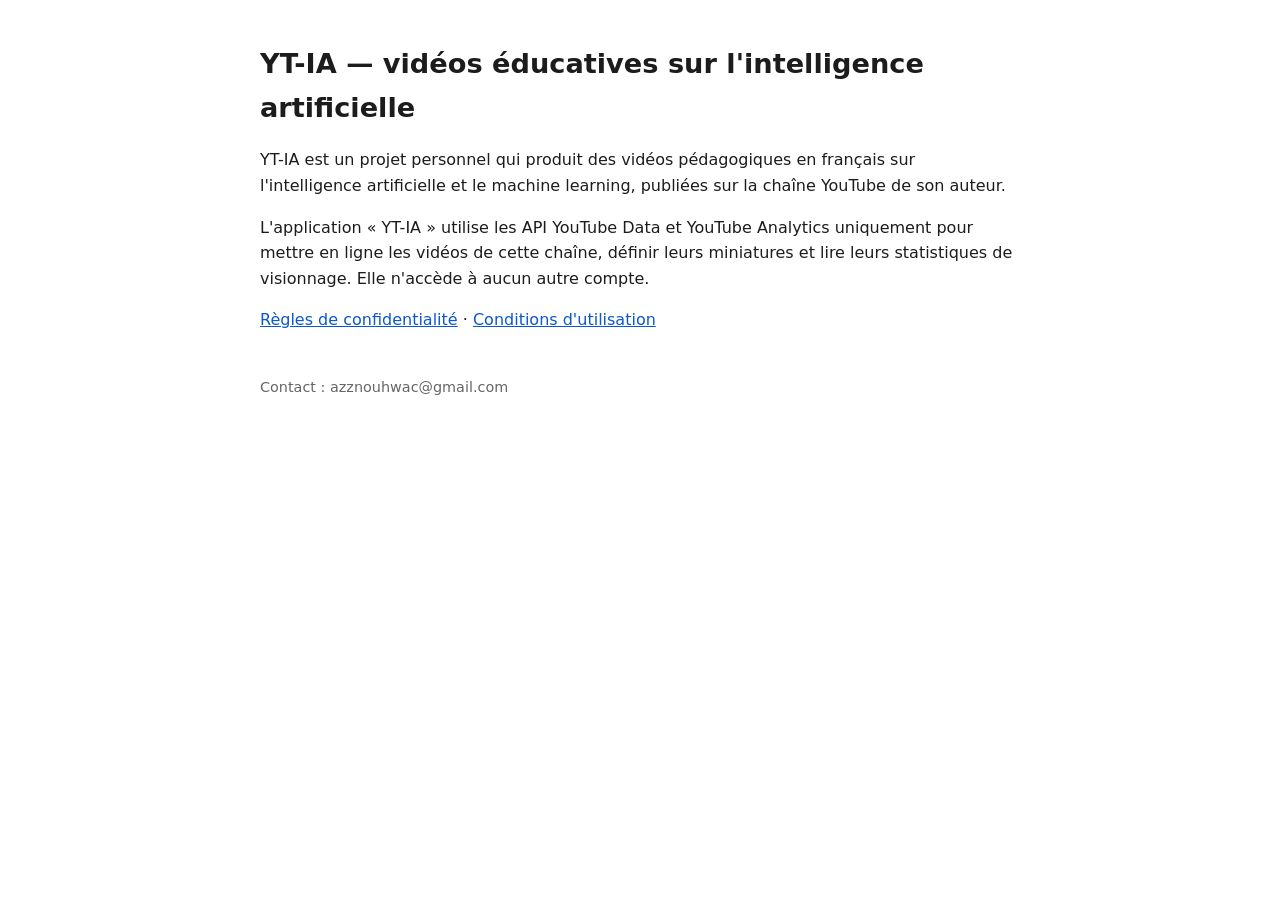
<file: docs/index.html>
<!doctype html><html lang="fr"><head><meta charset="utf-8"><meta name="viewport" content="width=device-width,initial-scale=1">
<title>YT-IA</title><link rel="stylesheet" href="style.css"></head><body>
<h1>YT-IA — vidéos éducatives sur l'intelligence artificielle</h1>
<p>YT-IA est un projet personnel qui produit des vidéos pédagogiques en français sur l'intelligence artificielle et le machine learning, publiées sur la chaîne YouTube de son auteur.</p>
<p>L'application « YT-IA » utilise les API YouTube Data et YouTube Analytics uniquement pour mettre en ligne les vidéos de cette chaîne, définir leurs miniatures et lire leurs statistiques de visionnage. Elle n'accède à aucun autre compte.</p>
<p><a href="confidentialite.html">Règles de confidentialité</a> · <a href="conditions.html">Conditions d'utilisation</a></p>
<footer>Contact : azznouhwac@gmail.com</footer></body></html>
</file>
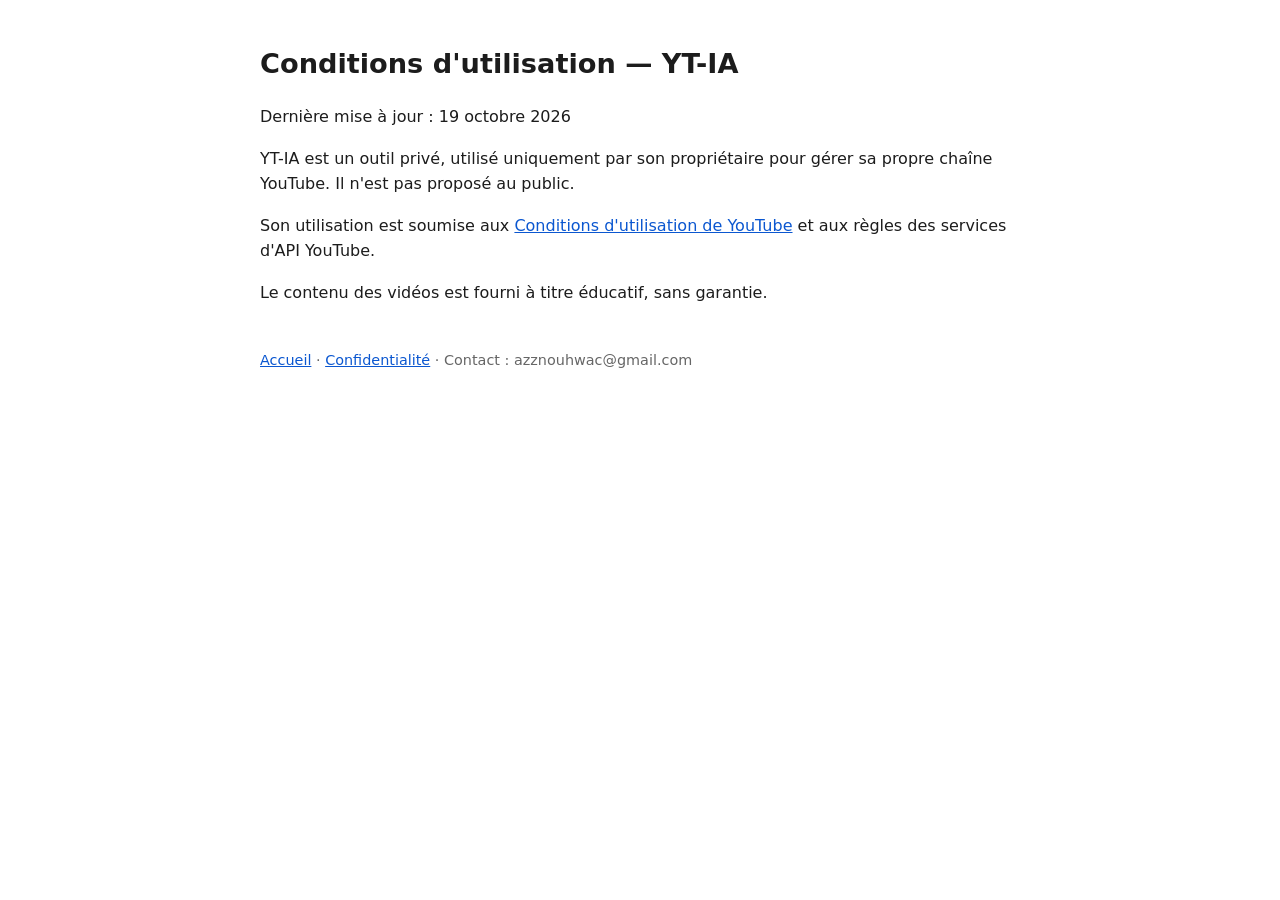
<file: docs/conditions.html>
<!doctype html><html lang="fr"><head><meta charset="utf-8"><meta name="viewport" content="width=device-width,initial-scale=1">
<title>Conditions YT-IA</title><link rel="stylesheet" href="style.css"></head><body>
<h1>Conditions d'utilisation — YT-IA</h1>
<p>Dernière mise à jour : 19 octobre 2026</p>
<p>YT-IA est un outil privé, utilisé uniquement par son propriétaire pour gérer sa propre chaîne YouTube. Il n'est pas proposé au public.</p>
<p>Son utilisation est soumise aux <a href="https://www.youtube.com/t/terms">Conditions d'utilisation de YouTube</a> et aux règles des services d'API YouTube.</p>
<p>Le contenu des vidéos est fourni à titre éducatif, sans garantie.</p>
<footer><a href="index.html">Accueil</a> · <a href="confidentialite.html">Confidentialité</a> · Contact : azznouhwac@gmail.com</footer></body></html>
</file>
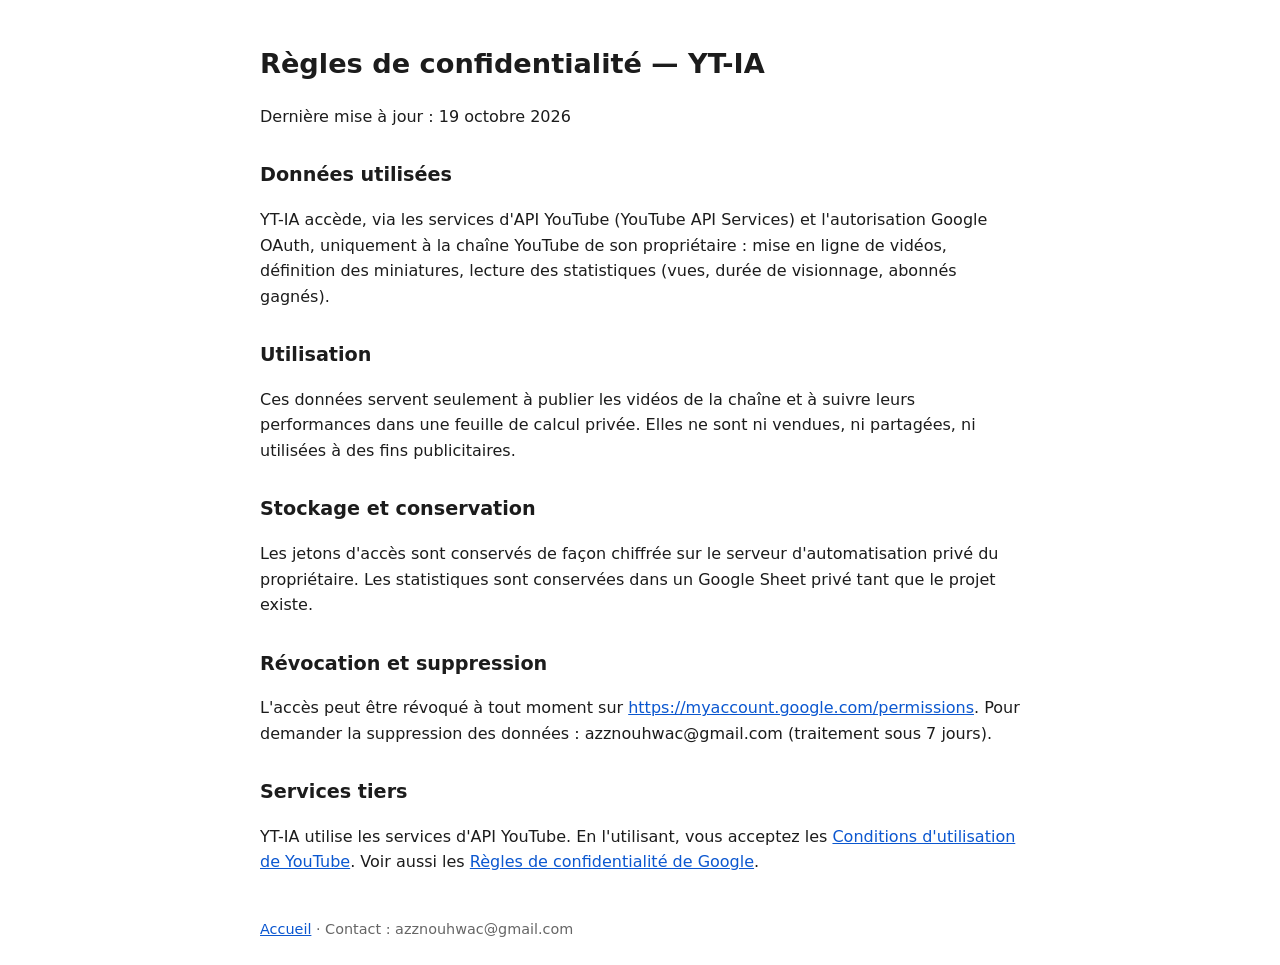
<file: docs/confidentialite.html>
<!doctype html><html lang="fr"><head><meta charset="utf-8"><meta name="viewport" content="width=device-width,initial-scale=1">
<title>Confidentialité YT-IA</title><link rel="stylesheet" href="style.css"></head><body>
<h1>Règles de confidentialité — YT-IA</h1>
<p>Dernière mise à jour : 19 octobre 2026</p>
<h2>Données utilisées</h2>
<p>YT-IA accède, via les services d'API YouTube (YouTube API Services) et l'autorisation Google OAuth, uniquement à la chaîne YouTube de son propriétaire : mise en ligne de vidéos, définition des miniatures, lecture des statistiques (vues, durée de visionnage, abonnés gagnés).</p>
<h2>Utilisation</h2>
<p>Ces données servent seulement à publier les vidéos de la chaîne et à suivre leurs performances dans une feuille de calcul privée. Elles ne sont ni vendues, ni partagées, ni utilisées à des fins publicitaires.</p>
<h2>Stockage et conservation</h2>
<p>Les jetons d'accès sont conservés de façon chiffrée sur le serveur d'automatisation privé du propriétaire. Les statistiques sont conservées dans un Google Sheet privé tant que le projet existe.</p>
<h2>Révocation et suppression</h2>
<p>L'accès peut être révoqué à tout moment sur <a href="https://myaccount.google.com/permissions">https://myaccount.google.com/permissions</a>. Pour demander la suppression des données : azznouhwac@gmail.com (traitement sous 7 jours).</p>
<h2>Services tiers</h2>
<p>YT-IA utilise les services d'API YouTube. En l'utilisant, vous acceptez les <a href="https://www.youtube.com/t/terms">Conditions d'utilisation de YouTube</a>. Voir aussi les <a href="https://policies.google.com/privacy">Règles de confidentialité de Google</a>.</p>
<footer><a href="index.html">Accueil</a> · Contact : azznouhwac@gmail.com</footer></body></html>
</file>
<file: docs/style.css>
body{font-family:system-ui,Arial,sans-serif;max-width:760px;margin:0 auto;padding:24px 16px;line-height:1.6;color:#1c1c1c;background:#fff}
h1{font-size:1.7rem}h2{font-size:1.2rem;margin-top:1.6em}a{color:#0b57d0}footer{margin-top:3em;font-size:.9rem;color:#666}
</file>
